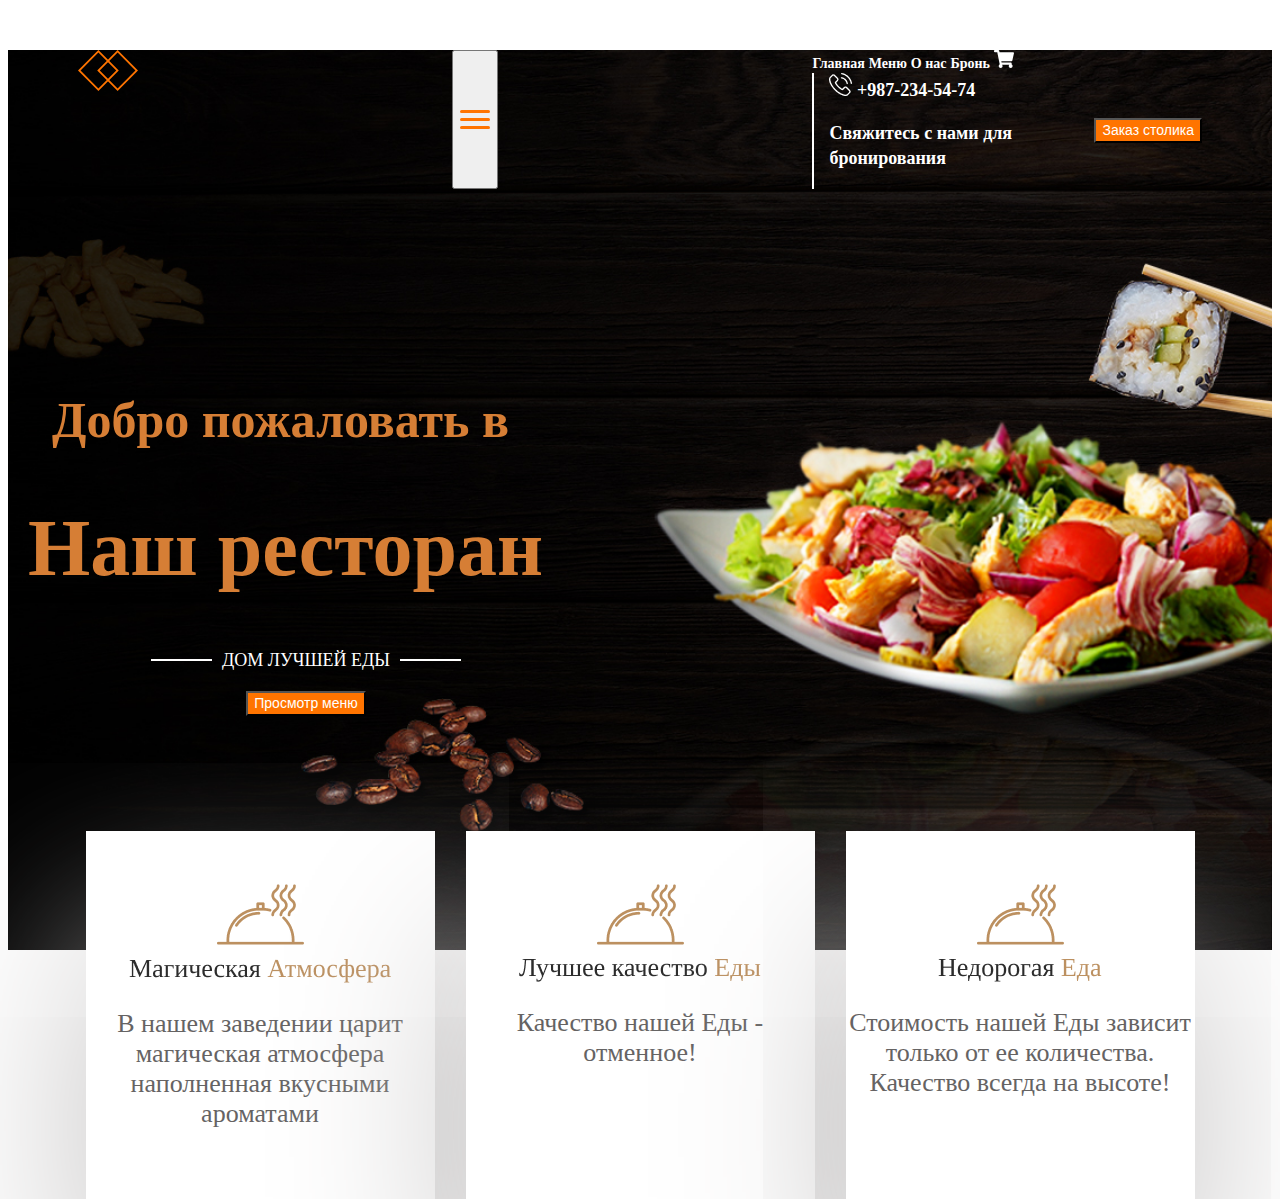
<file: rest_bootstrap/index.html>
<!doctype html>
<html lang="en">
<head>
    <meta charset="UTF-8">
    <meta name="viewport"
          content="width=device-width, user-scalable=no, initial-scale=1.0, maximum-scale=1.0, minimum-scale=1.0">
    <meta http-equiv="X-UA-Compatible" content="ie=edge">
    <title>rest</title>
    <link href="https://cdn.jsdelivr.net/npm/bootstrap@5.1.3/dist/css/bootstrap.min.css" rel="stylesheet"
          integrity="sha384-1BmE4kWBq78iYhFldvKuhfTAU6auU8tT94WrHftjDbrCEXSU1oBoqyl2QvZ6jIW3" crossorigin="anonymous">
    <link rel="stylesheet" href="hw6_rest_bootstrap.css">
    <link rel="stylesheet" href="media.css">
</head>
<body>
<div class="header">
    <div class="container wrapper">
        <nav class="navbar navbar-expand-lg navbar-light ">
            <div class="container-fluid">
                <a class="navbar-brand" href="#"><img src="image/LOGO.svg" alt="logo"></a>
                <button class="navbar-toggler" type="button" data-bs-toggle="collapse"
                        data-bs-target="#navbarNavAltMarkup" aria-controls="navbarNavAltMarkup" aria-expanded="false"
                        aria-label="Toggle navigation">
                    <div class="mobile">
                        <div class="hg"></div>
                        <div class="hg"></div>
                        <div class="hg"></div>
                    </div>
                </button>
                <div class="collapse navbar-collapse show" id="navbarNavAltMarkup">
                    <div class="navbar-nav nav__item ">
                        <a style="color: #FFFFFF" class="nav-link active " href="#">Главная</a>
                        <a style="color: #FFFFFF" class="nav-link" href="#">Меню</a>
                        <a style="color: #FFFFFF" class="nav-link" href="#">О нас</a>
                        <a style="color: #FFFFFF" class="nav-link" href="#">Бронь</a>
                        <a style="color: #FFFFFF" class="nav-link" href="#"><img src="image/shopping-cart-solid.svg"
                                                                                 alt=""></a>
                    </div>
                    <div class="header_contact">
                        <div class="header_phone">
                            <img src="image/phone.png" alt="phone"> +987-234-54-74
                            <p>Свяжитесь с нами для бронирования</p>
                        </div>
                        <button type="button" class="btn x">Заказ столика</button>
                    </div>
                </div>
            </div>
        </nav>
    </div>
    <div class="header__main wrapper col-9">
        <div class="txt">
            <h2>Добро пожаловать в</h2>
            <h1>Наш ресторан</h1>
            <p>ДОМ ЛУЧШЕЙ ЕДЫ</p>
            <div class="x">
                <button type="button" class="btn">Просмотр меню</button>
            </div>
        </div>
    </div>
    <div class="container wrapper xx">

        <div class="block col-md-4">
            <img src="image/Mask%20Group.png" alt="mask">
            <img src="image/Магическая%20Атмосфера.png" alt="">
            <p>В нашем заведении царит магическая атмосфера
                наполненная вкусными ароматами</p>
        </div>
        <div class="block col-md-4">
            <img src="image/Mask%20Group.png" alt="mask">
            <img src="image/Лучшее%20качество%20Еды.png" alt="eat">
            <p>Качество нашей
                Еды - отменное!
            </p>

        </div>
        <div class="block col-md-4">
            <img src="image/Mask%20Group.png" alt="mask">
            <img src="image/Недорогая%20Еда.png" alt="eat">
            <p>Стоимость нашей Еды
                зависит только от ее
                количества. Качество
                всегда на высоте!</p>
        </div>

    </div>

</div>


<script src="https://cdn.jsdelivr.net/npm/@popperjs/core@2.10.2/dist/umd/popper.min.js"
        integrity="sha384-7+zCNj/IqJ95wo16oMtfsKbZ9ccEh31eOz1HGyDuCQ6wgnyJNSYdrPa03rtR1zdB"
        crossorigin="anonymous"></script>
<script src="https://cdn.jsdelivr.net/npm/bootstrap@5.1.3/dist/js/bootstrap.min.js"
        integrity="sha384-QJHtvGhmr9XOIpI6YVutG+2QOK9T+ZnN4kzFN1RtK3zEFEIsxhlmWl5/YESvpZ13"
        crossorigin="anonymous"></script>

</body>
</html>
</file>
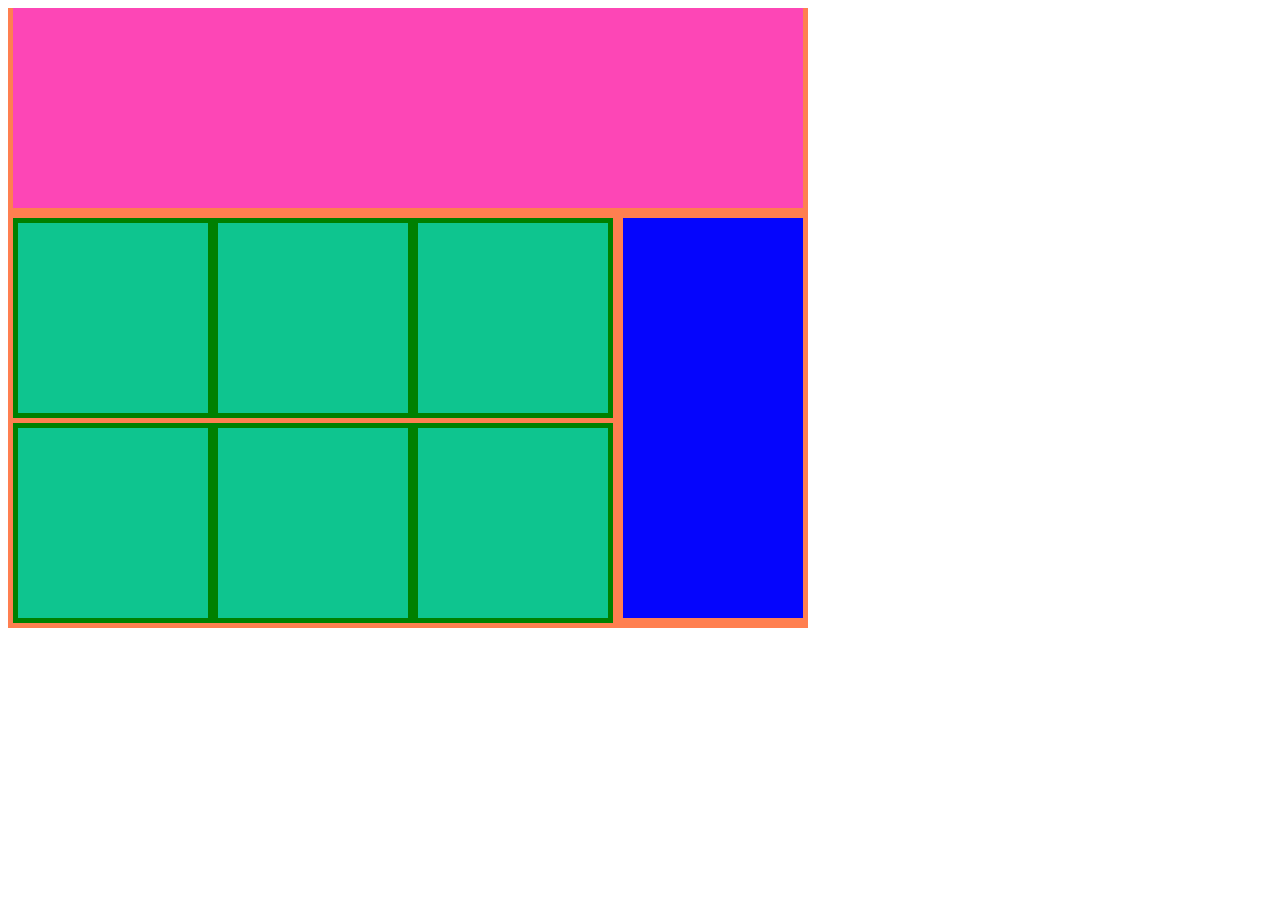
<file: classwork2/classwork2.html>
<!doctype html>
<html lang="en">
<head>
    <meta charset="UTF-8">
    <meta name="viewport"
          content="width=device-width, user-scalable=no, initial-scale=1.0, maximum-scale=1.0, minimum-scale=1.0">
    <meta http-equiv="X-UA-Compatible" content="ie=edge">
    <title>Document</title>
    <link rel="stylesheet" href="classwork2ccs.css">
</head>
<body>
<div class="wrap">
    <div class="a"></div>
    <div class="w">
        <div class="">
            <div class="b">
                <div class="c"></div>
                <div class="c"></div>
                <div class="c"></div>
            </div>
            <div class="b">
                <div class="c"></div>
                <div class="c"></div>
                <div class="c"></div>
            </div>
        </div>
        <div class="d "></div>
    </div>

</div>
</body>
</html>
</file>
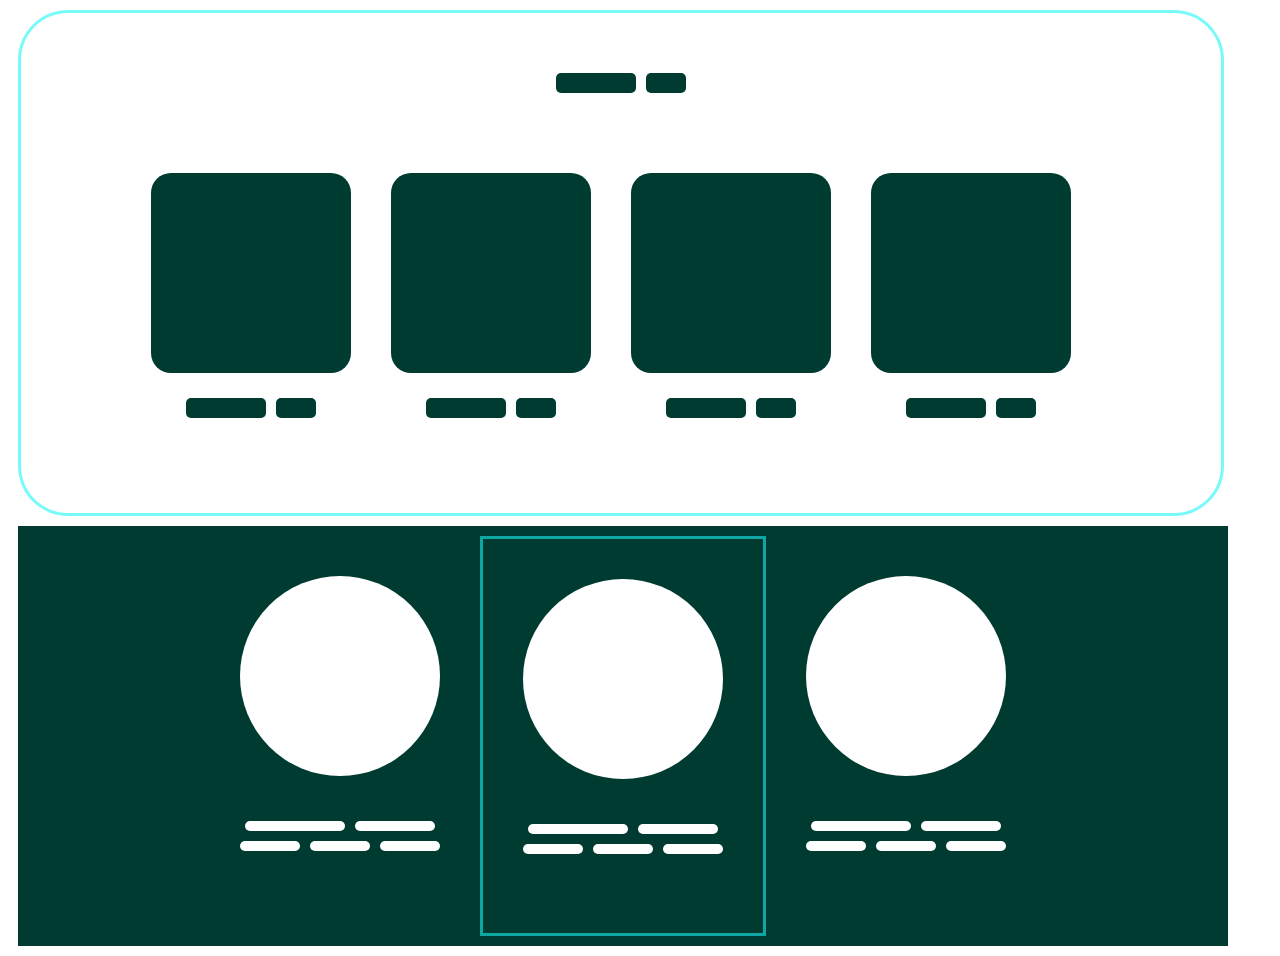
<file: classwork4/classwork4-1.html>
<!doctype html>
<html lang="en">
<head>
    <meta charset="UTF-8">
    <meta name="viewport"
          content="width=device-width, user-scalable=no, initial-scale=1.0, maximum-scale=1.0, minimum-scale=1.0">
    <meta http-equiv="X-UA-Compatible" content="ie=edge">
    <title>classwork4-1</title>
    <link rel="stylesheet" href="classwork4-1.css">
</head>
<body>
<div>
    <div class="first r w">
        <div>
            <div class="blok1">
                <div class="w">
                    <div class="blok1-1"></div>
                    <div class="blok1-2"></div>
                </div>
            </div>
            <div class="blok2 w">
                <div>
                    <div class="blok2-2 "></div>
                    <div class="w">
                        <div class="blok1-1 "></div>
                        <div class="blok1-2"></div>
                    </div>
                </div>
                <div>
                    <div class="blok2-2"></div>
                    <div class="w">
                        <div class="blok1-1 "></div>
                        <div class="blok1-2"></div>
                    </div>
                </div>
                <div>
                    <div class="blok2-2"></div>
                    <div class="w">
                        <div class="blok1-1 "></div>
                        <div class="blok1-2"></div>
                    </div>
                </div>
                <div>
                    <div class="blok2-2 "></div>
                    <div class="w">
                        <div class="blok1-1 "></div>
                        <div class="blok1-2"></div>
                    </div>
                </div>
            </div>
        </div>
    </div>
    <div class="second w">
        <div>
            <div class="blok3"></div>
            <div class="w">
                <div class="blok3-1 "></div>
                <div class="blok3-2"></div>
            </div>
            <div class="w">
                <div class="blok3-3 "></div>
                <div class="blok3-3"></div>
                <div class="blok3-3"></div>
            </div>
        </div>
        <div class="r2">
            <div class="blok3 "></div>
            <div class="w">
                <div class="blok3-1 "></div>
                <div class="blok3-2"></div>
            </div>
            <div class="w">
                <div class="blok3-3 "></div>
                <div class="blok3-3"></div>
                <div class="blok3-3"></div>
            </div>
        </div>
        <div>
            <div class="blok3"></div>
            <div class="w">
                <div class="blok3-1 "></div>
                <div class="blok3-2"></div>
            </div>
            <div class="w">
                <div class="blok3-3 "></div>
                <div class="blok3-3"></div>
                <div class="blok3-3"></div>
            </div>
        </div>
    </div>
</div>
</body>
</html>
</file>
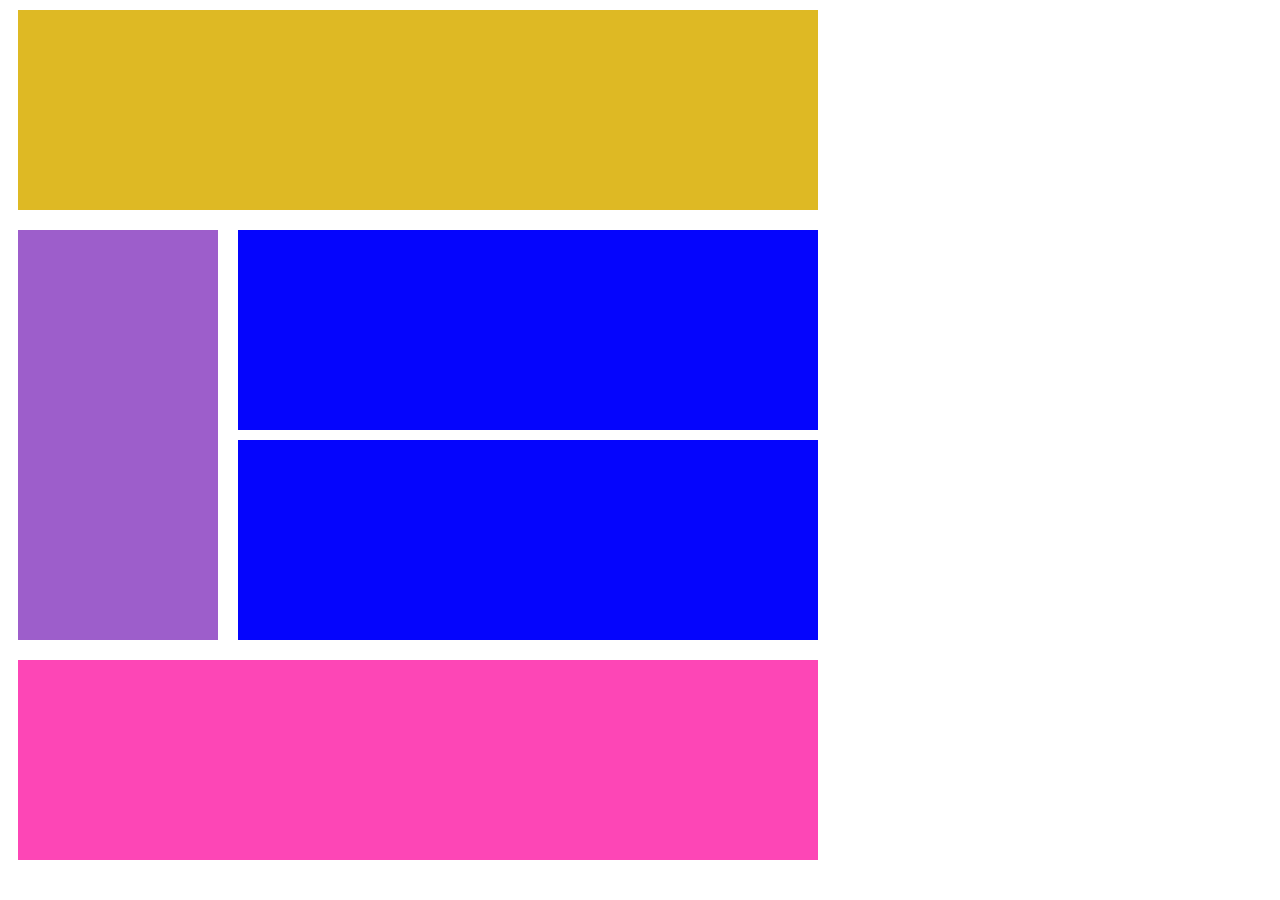
<file: homework2/homework2.html>
<!doctype html>
<html lang="en">
<head>
    <meta charset="UTF-8">
    <meta name="viewport"
          content="width=device-width, user-scalable=no, initial-scale=1.0, maximum-scale=1.0, minimum-scale=1.0">
    <meta http-equiv="X-UA-Compatible" content="ie=edge">
    <title>Homework</title>
    <link rel="stylesheet" href="hm2.css">
</head>
<body>
<div>
    <div class="first"></div>
    <div class="w">
        <div class="second1"></div>
        <div >
            <div class="second2"></div>
            <div class="second2"></div>
        </div>
    </div>
    <div class="dwn"></div>
</div>
</body>
</html>
</file>
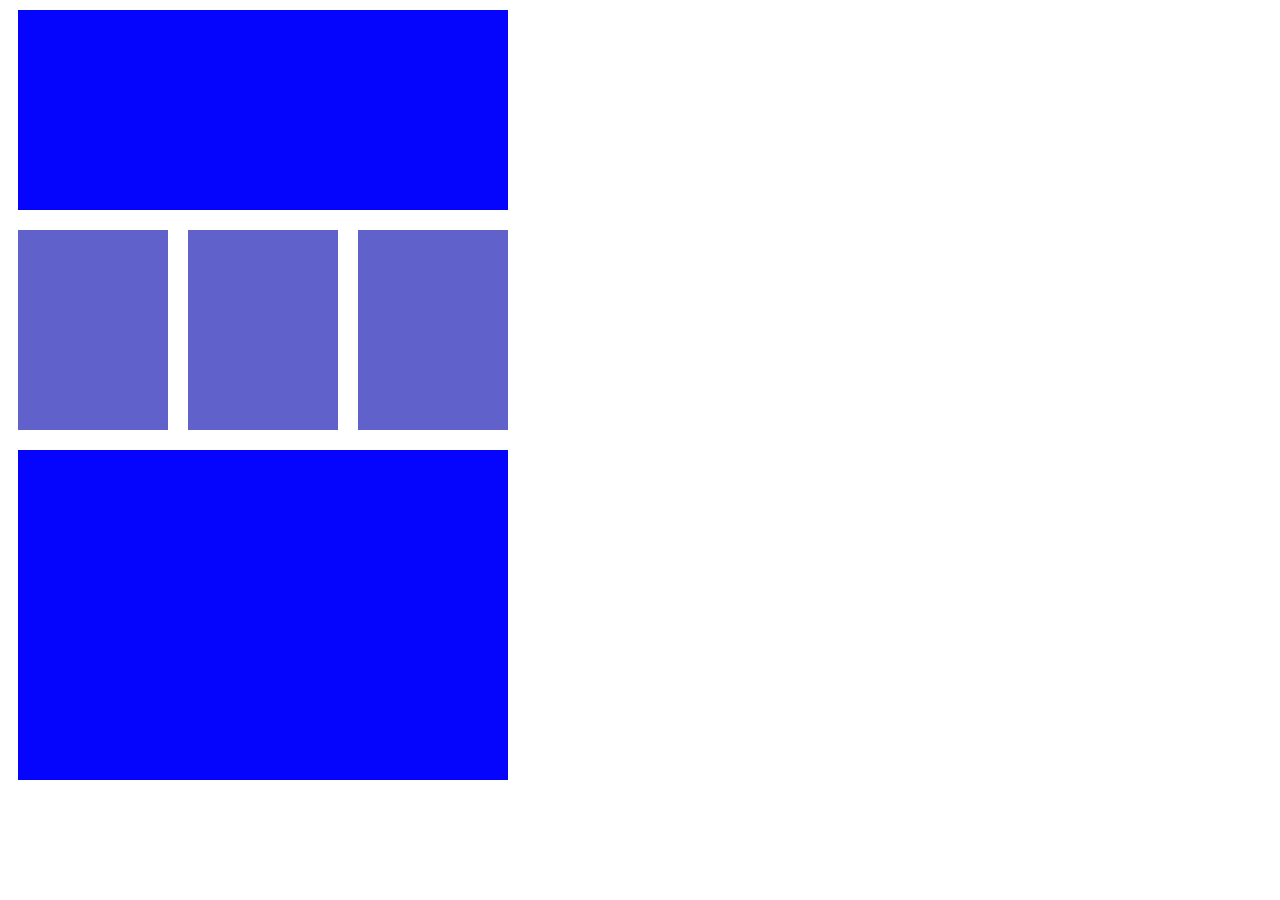
<file: homework3/homework3.html>
<!doctype html>
<html lang="en">
<head>
    <meta charset="UTF-8">
    <meta name="viewport"
          content="width=device-width, user-scalable=no, initial-scale=1.0, maximum-scale=1.0, minimum-scale=1.0">
    <meta http-equiv="X-UA-Compatible" content="ie=edge">
    <title>homework3</title>
    <link rel="stylesheet" href="hm3.css">
</head>
<body>
<div>
    <div class="first"></div>
    <div class="w">
        <div class="second1"></div>
        <div class="second1"></div>
        <div class="second1"></div>
    </div>
    <div class="second2"></div>
</div>


</body>
</html>
</file>
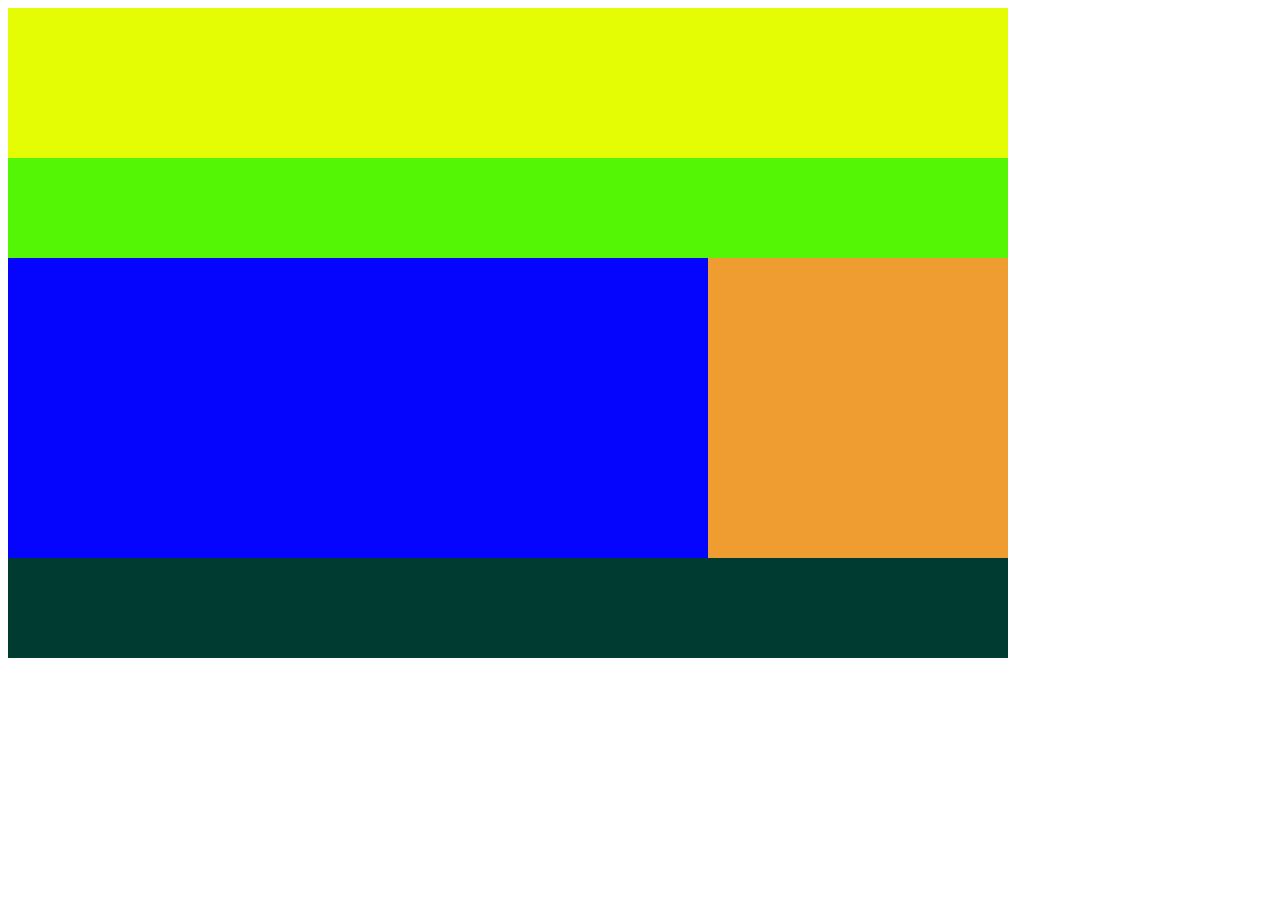
<file: homework4/homework4.html>
<!doctype html>
<html lang="en">
<head>
    <meta charset="UTF-8">
    <meta name="viewport"
          content="width=device-width, user-scalable=no, initial-scale=1.0, maximum-scale=1.0, minimum-scale=1.0">
    <meta http-equiv="X-UA-Compatible" content="ie=edge">
    <title>homework4</title>
    <link rel="stylesheet" href="hm4.css">
</head>
<body>
<div class="all">
    <div class="first"></div>
    <div class="second1"></div>
    <div class="w">
        <div class="second2"></div>
        <div class="second3"></div>
    </div>
    <div class="second4"></div>
</div>
</body>
</html>
</file>
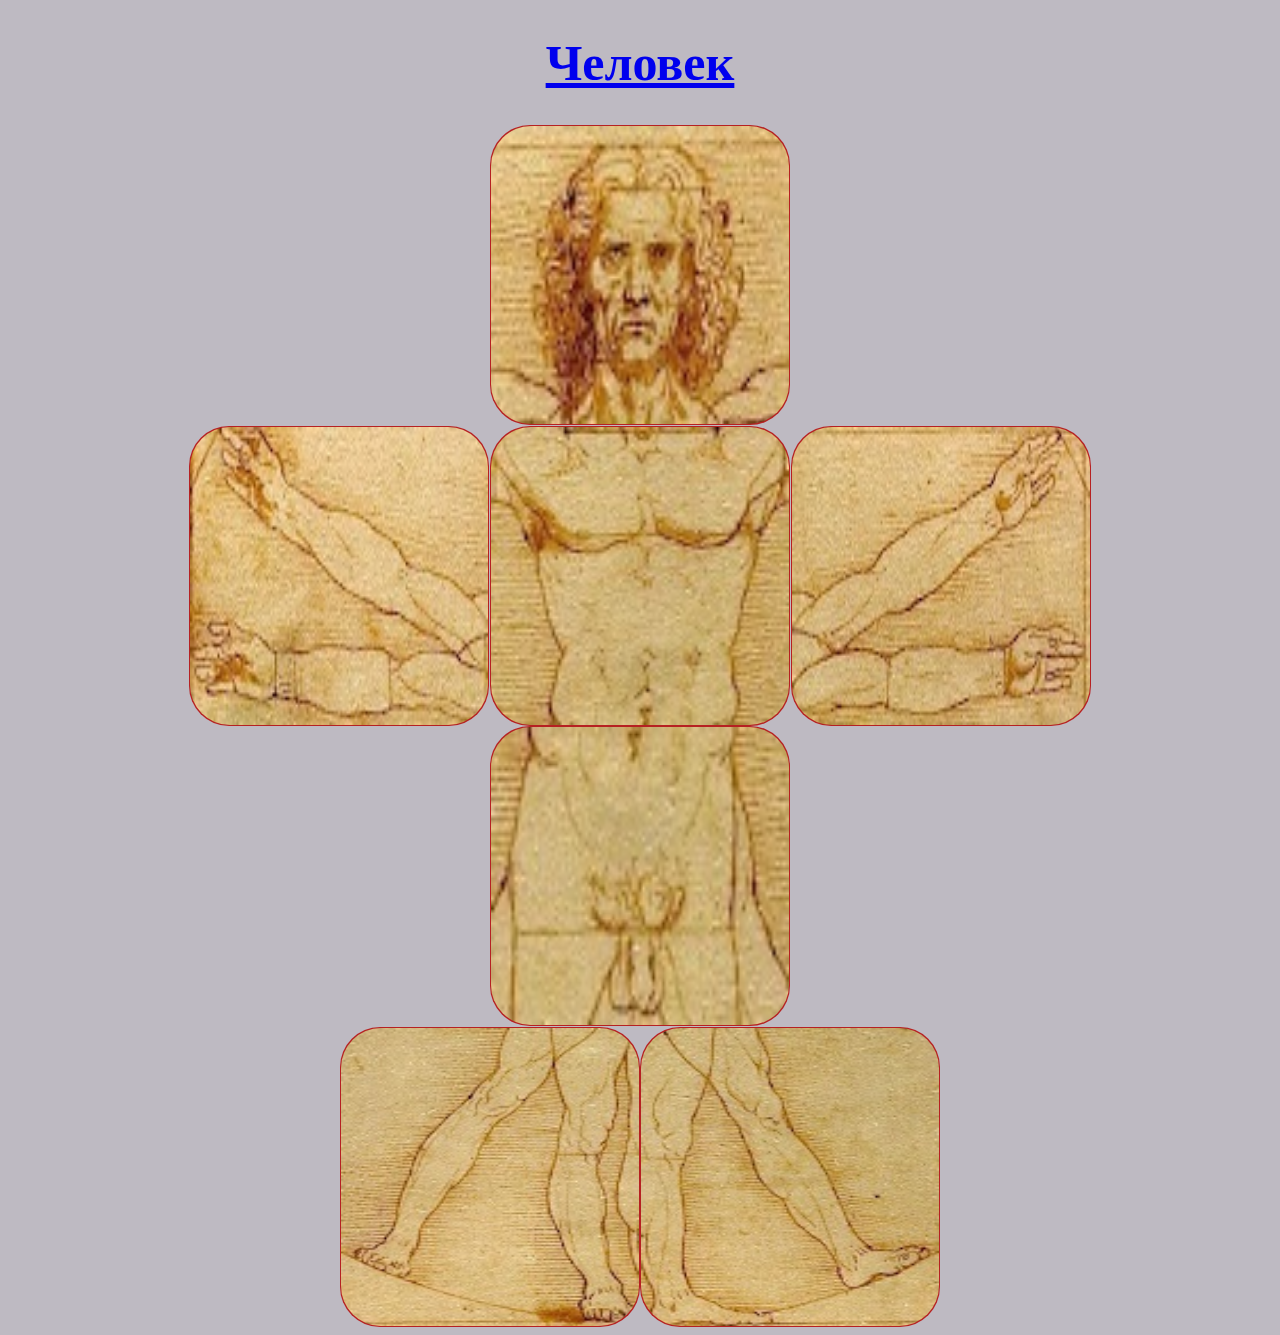
<file: lesson 3/lesson-3.html>
<!doctype html>
<html lang="en">
<head>
    <meta charset="UTF-8">
    <meta name="viewport"
          content="width=device-width, user-scalable=no, initial-scale=1.0, maximum-scale=1.0, minimum-scale=1.0">
    <meta http-equiv="X-UA-Compatible" content="ie=edge">
    <title>Document</title>
    <link rel="stylesheet" href="lesson3.css">
</head>
<body>
<h1 class="siscentr"><a href="http://surl.li/aktuw">Человек</a></h1>
<div class="sas">
    <div class="sos">
        <!--        <h1 class="siscentr">head</h1>-->
        <img src="imgfoto/head.jpg"
             alt="head" class="wh">

    </div>
</div>
<div class="sas">
    <div class="sos">
        <img src="imgfoto/handleft.jpg" alt="left" class="wh">
    </div>
    <div class="sos">
        <img src="imgfoto/body.jpg" alt="body" class="wh">
    </div>
    <div class="sos">
        <img src="imgfoto/handright.jpg" alt="right" class="wh">
    </div>
</div>
<div class="sas">
    <div class="sos">
        <img src="imgfoto/belt.jpg" alt="belt" class="wh">
    </div>
</div>
<div class="sas">
    <div class="sos">
        <img src="imgfoto/legleft.jpg" alt="left" class="wh">
    </div>
    <div class="sos">
        <img src="imgfoto/legright.jpg" alt="right" class="wh">
    </div>
</div>

</body>
</html>
</file>
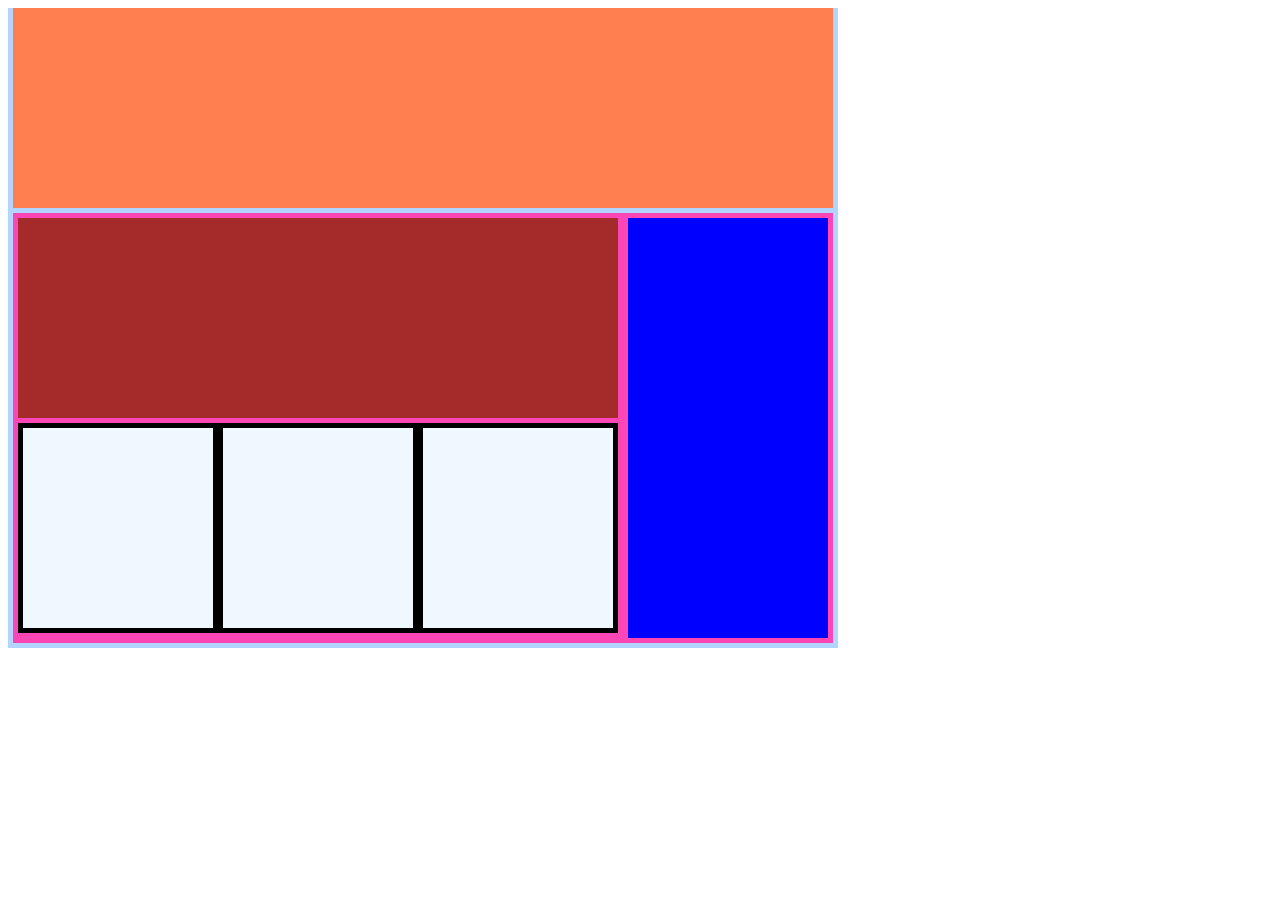
<file: lesson4/classwork/one/lesson4.html>
<!doctype html>
<html lang="en">
<head>
    <meta charset="UTF-8">
    <meta name="viewport"
          content="width=device-width, user-scalable=no, initial-scale=1.0, maximum-scale=1.0, minimum-scale=1.0">
    <meta http-equiv="X-UA-Compatible" content="ie=edge">
    <title>Document</title>
    <link rel="stylesheet" href="less4.css">
</head>
<body>
<div class="wrap">

    <div class="a"></div>
    <div class="b">
        <div>
            <div class="c"></div>
            <div class="s">
                <div class="f"></div>
                <div class="f"></div>
                <div class="f"></div>


            </div>
        </div>
        <div class="w"></div>
    </div>
</div>

</body>
</html>
</file>
<file: rest_bootstrap/media.css>
@media screen and (max-width: 600px) {

    .header__logo {
        width: 40px;
    }

    .wrapper {
        max-width: 556px;
        padding: 0 10px;
    }

    .header__top {
        padding-top: 20px;
    }


    .txt h2 {
        font-size: 30px;
    }

    .txt h1 {
        font-size: 30px;
    }

    .txt p::before, .txt p::after {
        display: none;
    }


    .header__main {
        text-align: center;
    }
    .xx{
        align-items: center;
        flex-direction: column;
        row-gap: 14px ;
    }
}
</file>
<file: classwork2/classwork2ccs.css>
.wrap {
    background: coral;
    height: 620px;
    width: 800px;
}

.a {
    background: #fd46b6;
    height: 200px;
    width: 790px;
    margin: 5px;

}
.b {
    background: green;
    height:200px;
    width: 600px;
    display: flex;
    margin: 5px;
}
.c {
    background: rgba(24, 246, 246, 0.58);
    height: 190px;
    width: 190px;
    display: flex;
    margin: 5px;
}
.d {
    background: #0505fd;
    height: 400px;
    width: 200px;
    margin: 5px;
}
.s {
    background: #deb924;
    height: 200px;
    width: 200px;
    margin: 5px;

}
.w {
    display: flex;
}
</file>
<file: classwork4/classwork4-1.css>
.first {
    background: white;
    height: 500px;
    width: 1200px;
    margin: 10px;
    border: #7cb8ff;
    border-radius: 20px;


}

.blok1 {
    background: white;
    height: 100px;
    width: 1000px;
    margin: 20px;
    border: #7cb8ff;
    border-radius: 10px;
    display: flex;
    align-items: center;
    align-content: center;
    justify-content: center;
}

.blok1-1 {
    background: #003b32;
    height: 20px;
    width: 80px;
    margin: 5px;
    border-radius: 5px;
}

.blok1-2 {
    background: #003b32;
    height: 20px;
    width: 40px;
    margin: 5px;
    border-radius: 5px;
}
.blok2 {
    background: white;
    height: 220px;
    width: 1000px;
    margin: 10px;
    border-radius: 20px;
    justify-content: center;
}
.blok2-2 {
    background: #003b32;
    height: 200px;
    width: 200px;
    margin: 20px;
    border-radius: 20px;

}

.second {
    background: #003b32;
    height: 400px;
    width: 1190px;
    margin: 10px;
    /*border-radius: 20px;*/
    justify-content: center;
/*justify-content: space-around*/
    padding: 10px;
}
.blok3 {
    background: white;
    height: 200px;
    width: 200px;
    margin: 40px;

    border-radius: 50%;
    justify-content: center;
}

.blok3-1 {
    background: white;
    height: 10px;
    width: 100px;
    margin: 5px;
    border-radius: 5px;}
.blok3-2 {
    background: white;
    height: 10px;
    width: 80px;
    margin: 5px;
    border-radius: 5px;}
.blok3-3 {
    background: white;
    height: 10px;
    width: 60px;
    margin: 5px;
    border-radius: 5px;}
.w { display: flex;
    justify-content: center;
}
.r { border: 3px solid rgba(24, 246, 246, 0.58);
    border-radius: 50px;

}
.r2 { border: 3px solid rgba(24, 246, 246, 0.58);
    ;

}
</file>
<file: homework2/hm2.css>
.first  {
    background: #deb924;
    height: 200px;
    width: 800px;
    margin: 10px;
}
.second1  {
    background: #9d5ecb;
    height: 410px;
    width: 200px;
    margin: 10px;


}
.second2  {
    background: #0505fd;
    height: 200px;
    width: 580px;
    margin: 10px;
}
.dwn  {
    background: #fd46b6;
    height: 200px;
    width: 800px;
    margin: 10px;
}
.w { display: flex;}
</file>
<file: homework3/hm3.css>
.first  {
    background: #0505fd;
    height: 200px;
    width: 490px;
    margin: 10px;
}
.second1  {
    background: #6161cb;
    height: 200px;
    width: 150px;
    margin: 10px;


}
.second2  {
    background: #0505fd;
    height: 330px;
    width: 490px;
    margin: 10px;
}

.w { display: flex;}
</file>
<file: homework4/hm4.css>
.all {
    background: silver;
    height: 600px;
    width: 1000px;
}

.first  {
    background: #e4fd05;
    height: 150px;
    width: 1000px;

}
.second1  {
    background: #54f606;
    height: 100px;
    width: 1000px;



}
.second2  {
    background: #0505fd;
    height: 300px;
    width: 700px;

}
.second3  {
    background: #ef9d30;
    height: 300px;
    width: 300px;

}
.second4 {
    background: #003b32;
    height: 100px;
    width: 1000px;
}

.w { display: flex;}
</file>
<file: lesson 3/lesson3.css>
body {
    background: rgba(119, 111, 128, 0.48);
}

.sas {
    display: flex;
    justify-content: center;
}

.sos {
    background: #b62122;
    width: 300px;
    height: 300px;
    padding: 1px;
    margin: 0.3px;
    box-sizing: border-box;
    border-radius: 40px;
}

. {
}

.siscentr {
    text-align: center;
    font-size: 50px;
}

img {
    border-radius: 40px;
}

.wh {
    width: 100%;
    height: 100%;


}
</file>
<file: lesson4/classwork/one/less4.css>
.wrap {
    background: #b3d4fc;
    height: 640px;
    width: 830px;


}

.a {
    background: coral;
    height: 200px;
    width: 820px;
    margin: 5px;

}

.b {
    background: #fd46b6;
    height: 430px;
    width: 820px;
    display: flex;
    margin: 5px;


}


.c {
    background: brown;
    height: 200px;
    width: 600px;
    margin: 5px;

}

.f {
    background: aliceblue;
    height: 200px;
    width: 200px;
    margin: 5px;

}

.s {
    background: black;
    height: 210px;
    width: 600px;
    display: flex;
    margin: 5px;
}

.w {
    background: blue;
    height: 420px;
    width: 400px;
    margin: 5px;

}
</file>
